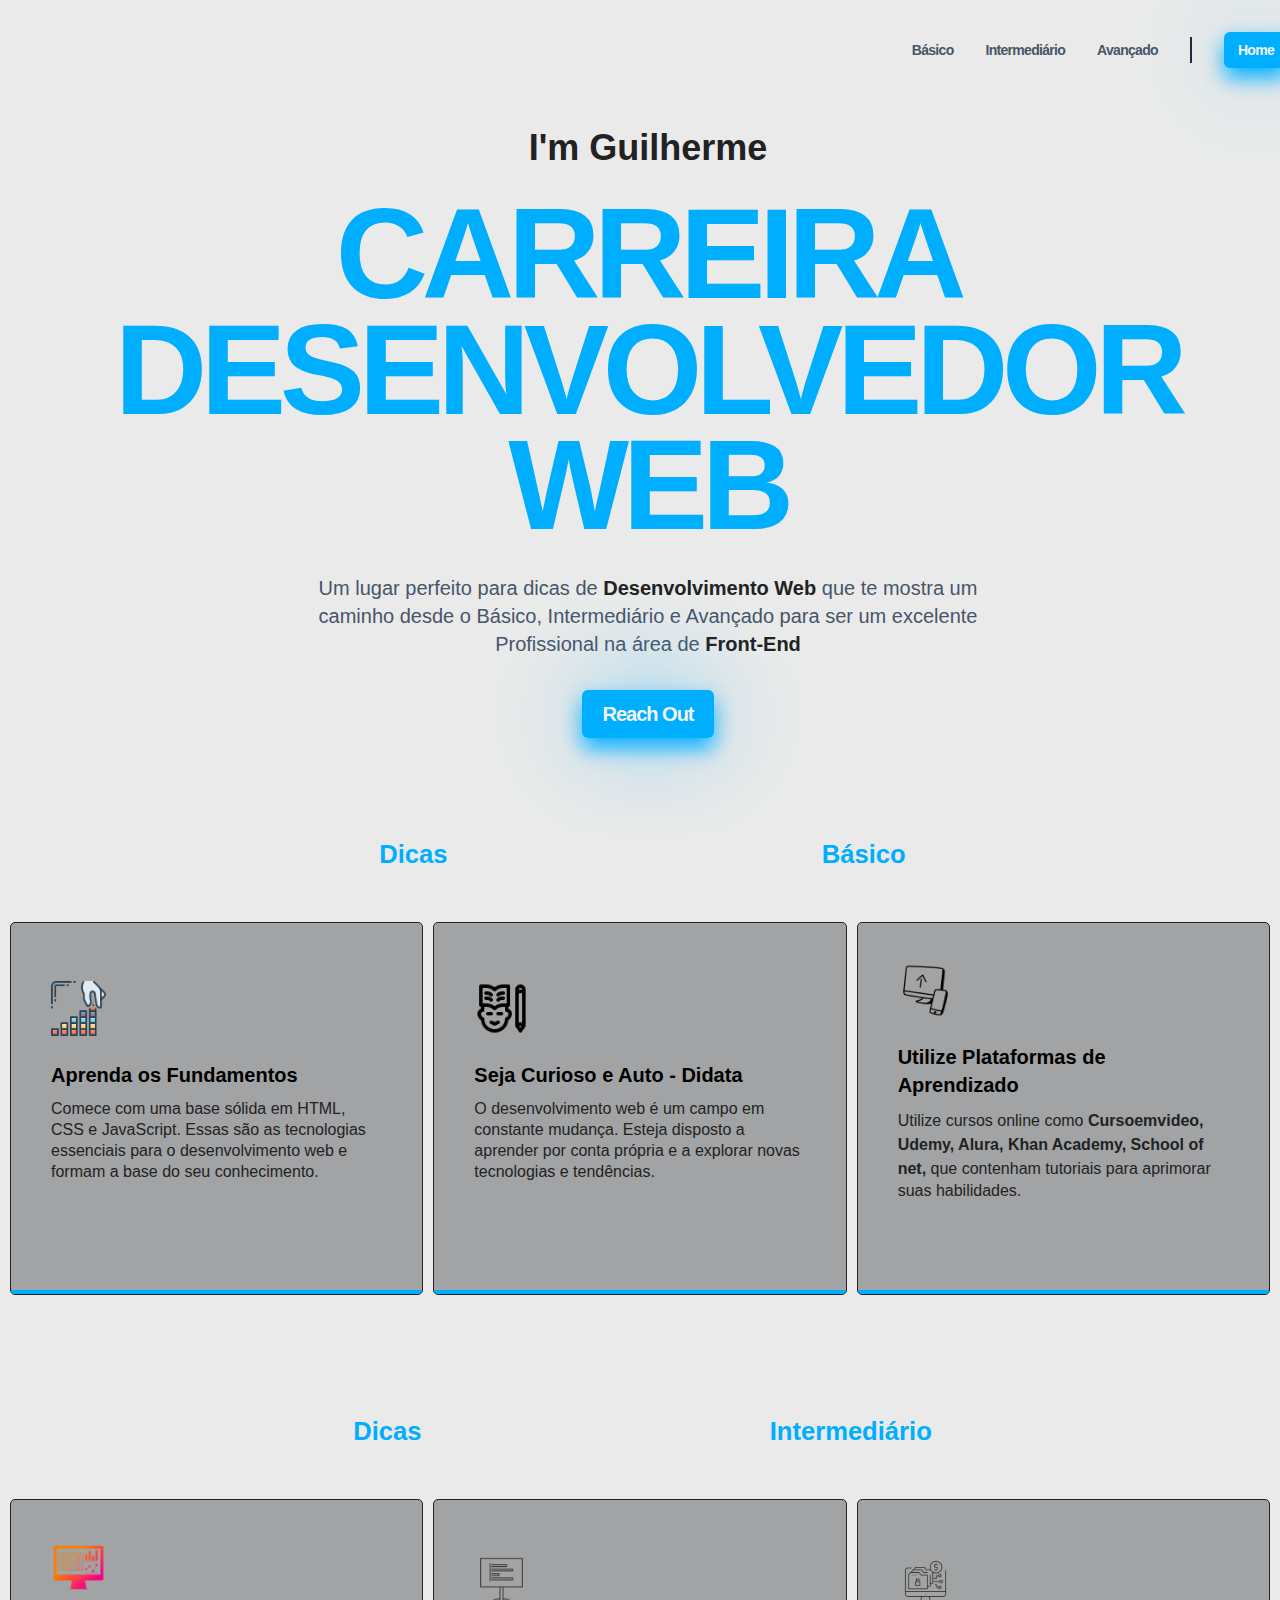
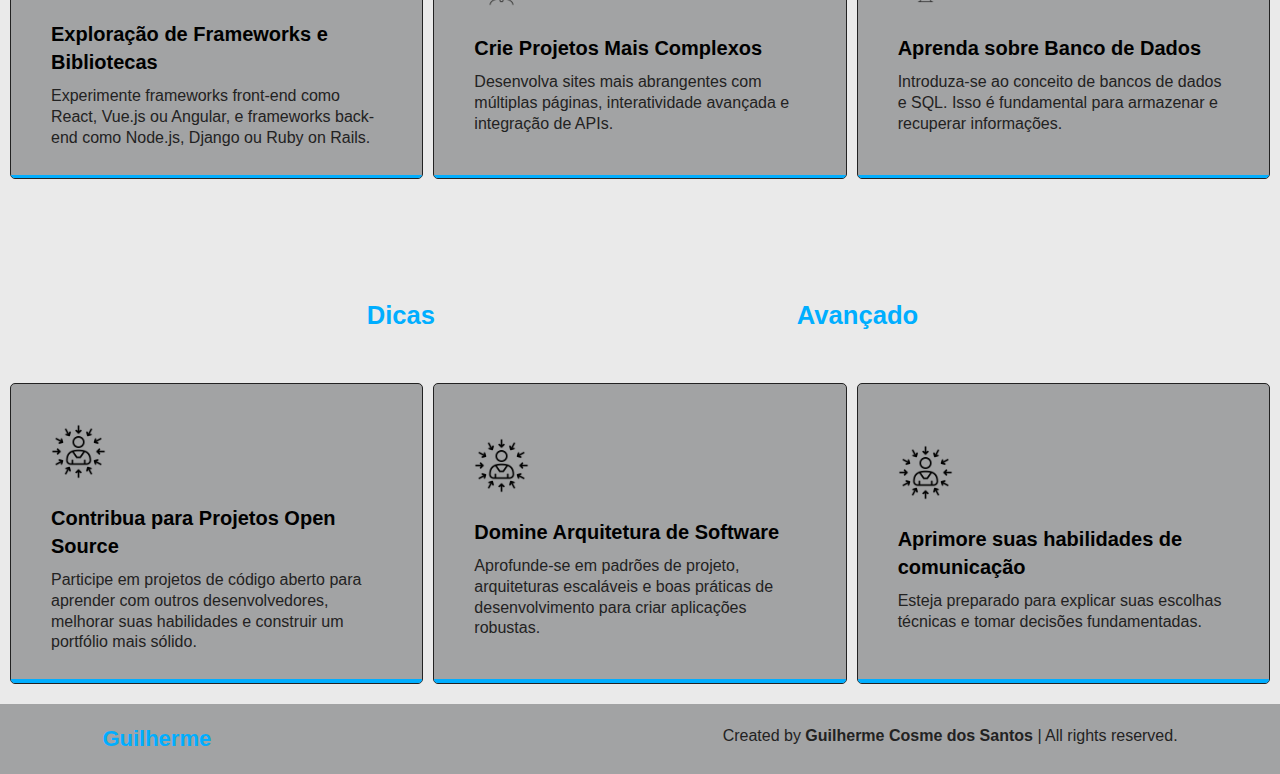
<file: dicas.html>
<!DOCTYPE html>
<html lang="en, pt-br">
<head>
    <meta charset="UTF-8">
    <meta name="viewport" content="width=device-width, initial-scale=1.0">

   

    <link rel="stylesheet" href="dicas.css">
    <title>Carreira</title>
</head>
<body>

<!--   *** Services Section Starts ***   -->
<header class="header container" >
    <nav>
      <ul class="header__menu">
        <li>
          <a class="header__link" href="#basico">Básico</a>
        </li>
        <li>
          <a class="header__link" href="#intermediario">Intermediário</a>
        </li>
        <li>
          <a class="header__link" href="#avancado">Avançado</a>
        </li>
        <li class="header__line"></li>
        
        <li>
          <a class="header__resume btn" href="#home">Home</a>
        </li>
      </ul>
      
    </nav>
  </header>
  <!-- Mobile Navigation -->
  <div class="mobile-nav">
    <nav>
      <ul class="mobile-nav__menu">
        <li>
          <a class="mobile-nav__link" href="#about">Básico</a>
        </li>
        <li>
          <a class="mobile-nav__link" href="#featured">Intermediário</a>
        </li>
        <li>
          <a class="mobile-nav__link" href="#contact">Avançado</a>
        </li>
        
        <li class="mobile-nav__link-line"></li>
        
        <li>
          <a class="mobile-nav__btn btn" href="#"></a>
        </li>
      </ul>
    </nav>
  </div>
  <!-- End of Mobile Navigation -->
  <main>
    <section class="hero container">
      
      <h2 class="hero__subtitle">I'm Guilherme </h2>
      <h1 class="hero__title">
        CARREIRA <br />
        DESENVOLVEDOR WEB
      </h1>
      <p class="hero__description">
        Um lugar perfeito para dicas de <strong>Desenvolvimento Web </strong> 
        que te mostra um caminho desde o Básico, Intermediário e Avançado para ser um excelente Profissional na área de <strong>Front-End</strong>
        
      </p>
      <a class="hero__btn btn" href="#">Reach out</a>
    </section>

   </main>

   <section class="services reusable" id="basico">
	
	<!--   === Headings Text Starts ===   -->
	<header class="headings"   >
		<h1>Dicas</h1>
		<h1>Básico</h1>
		
	</header>
	<!--   === Headings Text Ends ===   -->

	<!--   === Tecnologias Box Container Starts ===   -->
	<div class="services-container" >
		
		<div class="service-box">
			<div class="icon-wrapper">
				<img src="img/fundamental_icon.png" alt="">
			</div>
			<h2>Aprenda os Fundamentos</h2>
			<p>Comece com uma base sólida em HTML, CSS e JavaScript. Essas são as tecnologias essenciais para o desenvolvimento web e formam a base do seu conhecimento.</p>
			<a href="" class="btn-service" target="_blank">Read More</a>
		</div>

		<div class="service-box">
			<div class="icon-wrapper">
				<img src="img/autodidact_icon.png" alt="">
			</div>
			<h2>Seja Curioso e Auto - Didata</h2>
			<p>O desenvolvimento web é um campo em constante mudança. Esteja disposto a aprender por conta própria e a explorar novas tecnologias e tendências.</p>
			<a href="" class="btn-service" target="_blank">Read More</a>
		</div>

		<div class="service-box">
			<div class="icon-wrapper">
				<img src="img/platforms_icon.png" alt="">
			</div>
			<h2>Utilize Plataformas de Aprendizado</h2>
			<p>Utilize cursos online como <strong>Cursoemvideo, Udemy, Alura, Khan Academy, School of net,</strong> que contenham tutoriais para aprimorar suas habilidades.</p>

            <a href="" class="btn-service" target="_blank">Read More</a>
		</div>

	</div>
	<!--   ===  Box Container Ends ===   -->
</section>

<section class="services reusable" id="intermediario">
	
	<!--   === Headings Text Starts ===   -->
	<header class="headings " >
		<h1>Dicas</h1>
		<h1>Intermediário</h1>
		
	</header>
	<!--   === Headings Text Ends ===   -->

	<!--   === Tecnologias Box Container Starts ===   -->
	<div class="services-container">
		
		<div class="service-box">
			<div class="icon-wrapper">
				<img src="img/frameworks_icon.png" alt="">
			</div>
			<h2>Exploração de Frameworks e Bibliotecas</h2>
			<p>Experimente frameworks front-end como React, Vue.js ou Angular, e frameworks back-end como Node.js, Django ou Ruby on Rails.</p>
			
		</div>

		<div class="service-box">
			<div class="icon-wrapper">
				<img src="img/projection_icon.png" alt="">
			</div>
			<h2>Crie Projetos Mais Complexos</h2>
			<p>Desenvolva sites mais abrangentes com múltiplas páginas, interatividade avançada e integração de APIs.</p>
			
		</div>

		<div class="service-box">
			<div class="icon-wrapper">
				<img src="img/internet_icon.png" alt="">
			</div>
			<h2>Aprenda sobre Banco de Dados</h2>
			<p>Introduza-se ao conceito de bancos de dados e SQL. Isso é fundamental para armazenar e recuperar informações.</p>

            
		</div>

	</div>
	<!--   ===  Box Container Ends ===   -->
</section>

<section class="services reusable" id="avancado">
	
	<!--   === Headings Text Starts ===   -->
	<header class="headings ">
		<h1>Dicas</h1>
		<h1>Avançado</h1>
		
	</header>
	<!--   === Headings Text Ends ===   -->

	<!--   === Tecnologias Box Container Starts ===   -->
	<div class="services-container">
		
		<div class="service-box">
			<div class="icon-wrapper">
				<img src="img/client_icon.png" alt="">
			</div>
			<h2>Contribua para Projetos Open Source</h2>
			<p>Participe em projetos de código aberto para aprender com outros desenvolvedores, melhorar suas habilidades e construir um portfólio mais sólido.</p>
			
		</div>

		<div class="service-box">
			<div class="icon-wrapper">
				<img src="img/client_icon.png" alt="">
			</div>
			<h2>Domine Arquitetura de Software</h2>
			<p>Aprofunde-se em padrões de projeto, arquiteturas escaláveis e boas práticas de desenvolvimento para criar aplicações robustas.</p>
			
		</div>

		<div class="service-box">
			<div class="icon-wrapper">
				<img src="img/client_icon.png" alt="">
			</div>
			<h2>Aprimore suas habilidades de comunicação</h2>
			<p>Esteja preparado para explicar suas escolhas técnicas e tomar decisões fundamentadas.</p>

            
		</div>

	</div>
	<!--   ===  Box Container Ends ===   -->
</section>

<!--   *** Footer Section Starts ***   -->
<section class="page-footer">
	
	<footer class="footer-contents">
		<a href="#">Guilherme</a>
		<p>Created by <span>Guilherme Cosme dos Santos</span> | All rights reserved.</p>
	</footer>
	
</section>
<!--   *** Footer Section Ends ***   -->




    <script src="script.js"></script>


</body>
</html>
</file>
<file: dicas.css>
:root {
    --clr-dark: #070a13;
    --clr-light: #f1f5f9;
    --clr-slate400: #94a3b8;
    --clr-slate600: #475569;
    --clr-slate800: #1e293b;
    --clr-rose: #e11d48;
    --clr-indigo: #4f46e5;
  
    
  
    /* sizes */
    --size-xxs: 0.5rem;
    --size-xs: 0.75rem;
    --size-sm: 0.875rem;
    --size-base: 1rem;
    --size-lg: 1.125rem;
    --size-xl: 1.25rem;
    --size-2xl: 1.5rem;
    --size-3xl: 1.875rem;
    --size-4xl: 2.25rem;
    --size-5xl: 3rem;
    --size-6xl: 3.75rem;
    --size-7xl: 4.5rem;
    --size-8xl: 6rem;
    --size-9xl: 8rem;
    --size-10xl: 10rem;
  }
  
  * {
    margin: 0;
    line-height: calc(1em + 0.5rem);
  }
  
  html {
    scroll-behavior: smooth;
  }
  
  .light-mode {
    --clr-light: #070a13;
    --clr-dark: #f1f5f9;
    --clr-slate400: #1e293b;
    --clr-slate600: #1e293b;
    --clr-slate800: #1e293b;
  }
  
  body {
    font-family: 'General Sans', sans-serif;
    background-color: #eaeaea;
    color: var(--clr-light);
  }
  
  img,
  picture,
  video,
  canvas,
  svg {
    display: block;
    max-width: 100%;
    user-select: none;
  }
  
  button {
    display: inline-block;
    padding: 0;
    border: none;
    background: none;
    cursor: pointer;
    color: inherit;
  }
  
  a {
    color: rgb(0, 174, 255);
  }
  
  strong {
    color: #222;
  }
  
  /* Scrollbar */
  body::-webkit-scrollbar {
    width: 8px;
  }
  
  body::-webkit-scrollbar-track {
    box-shadow: inset 0 0 0 rgba(0, 0, 0, 0);
  }
  
 

.header {
    display: flex;
    justify-content: flex-end;
    align-items: center;
    padding-top: 2rem;
    padding-bottom: 2rem;
    position: relative;
    z-index: 9999;
  }
  
  .header__menu {
    display: none;
  }
  
  .header__bars {
    width: var(--size-2xl);
    height: var(--size-2xl);
    display: block;
  }
  
  /* xs */
  /* @media (min-width: 475px) {} */
  
  /* sm */
  /* @media (min-width: 640px) {} */
  
  /* md */
  @media (min-width: 768px) {
    .header__menu {
      display: flex;
      align-items: center;
      list-style: none;
      padding: 0;
      gap: 2em;
    }
  
    .header__link {
      font-size: var(--size-xs);
      text-decoration: none;
      font-weight: 600;
      color: var(--clr-slate600);
      letter-spacing: -0.05em;
      transition: color 0.3s;
    }
  
    .header__link:hover {
      color: rgb(0, 174, 255);
    }
  
    .header__line {
      border: 1px solid var(--clr-slate800);
      padding-top: 1.5em;
    }
  
    .header__sun {
      display: block;
      color: var(--clr-slate600);
      width: var(--size-base);
      height: var(--size-base);
    }
  
    .header__resume {
      font-size: var(--size-xs);
    }
  
    .header__bars {
      display: none;
    }
  }
  
  /* lg */
  @media (min-width: 1024px) {
    .header__link {
      font-size: var(--size-sm);
    }
  
    .header__sun {
      width: var(--size-xl);
      height: var(--size-xl);
    }
  
    .header__resume {
      font-size: var(--size-sm);
    }
  }



  .mobile-nav {
    position: absolute;
    top: 0;
    left: 0;
    z-index: 999;
    width: 100%;
    height: 100%;
    background-color: var(--clr-dark);
    display: none;
    justify-content: center;
    align-items: center;
    text-align: center;
  }
  
  .mobile-nav__menu {
    list-style: none;
    padding: 0;
    display: flex;
    flex-direction: column;
    justify-content: center;
    align-items: center;
    gap: 1rem;
  }
  
  .mobile-nav__link {
    font-size: var(--size-sm);
    text-decoration: none;
    font-weight: 600;
    color: var(--clr-slate600);
    letter-spacing: -0.05em;
    transition: color 0.3s;
  }
  
  .mobile-nav__link:hover {
    color: rgb(0, 174, 255);
  }
  
  .mobile-nav__link-line {
    border: 1px solid var(--clr-slate800);
    padding-right: 1.5em;
  }
  
  .mobile-nav__sun {
    display: block;
    width: var(--size-xl);
    height: var(--size-xl);
    color: var(--clr-slate600);
  }
  
  .mobile-nav__btn {
    font-size: var(--size-sm);
  }



  .hero {
    text-align: center;
    display: flex;
    flex-direction: column;
    justify-content: center;
    align-items: center;
    gap: 1rem;
    margin-top: 2rem;
  }
  
  .hero__img {
    border-radius: 50%;
    width: 6rem;
    height: 6rem;
  }
  
  .hero__subtitle {
    color: #222;
    font-size: var(--size-base);
    line-height: 0.9;
  }
  
  .hero__title {
    color: rgb(0, 174, 255);
    text-transform: uppercase;
    font-size: var(--size-4xl);
    letter-spacing: -0.05em;
    line-height: 0.9;
  }
  
  .hero__description {
    max-width: 60ch;
    font-size: var(--size-sm);
    color: var(--clr-slate600);
  }
  
  .hero__btn {
    text-transform: capitalize;
    font-size: var(--size-sm);
  }
  
  /* xs */
  @media (min-width: 475px) {
    .hero {
      gap: 1.5rem;
    }
  
    .hero__img {
      width: 6.5rem;
      height: 6.5rem;
    }
  
    .hero__subtitle {
      font-size: var(--size-lg);
    }
  
    .hero__title {
      font-size: var(--size-5xl);
    }
  
    .hero__description {
      font-size: var(--size-base);
    }
  
    .hero__btn {
      font-size: var(--size-base);
    }
  }
  
  /* sm */
  /* @media (min-width: 640px) {} */
  
  /* md */
  /* @media (min-width: 768px) {} */
  
  /* lg */
  @media (min-width: 1024px) {
    .hero__img {
      width: 8rem;
      height: 8rem;
    }
  
    .hero__subtitle {
      font-size: var(--size-2xl);
    }
  
    .hero__title {
      font-size: var(--size-7xl);
    }
  
    .hero__description {
      font-size: var(--size-lg);
    }
  
    .hero__btn {
      font-size: var(--size-lg);
    }

   
  }
  
  /* xl */
  @media (min-width: 1280px) {
    .hero {
      gap: 2rem;
    }
  
    .hero__img {
      width: 10rem;
      height: 10rem;
    }
  
    .hero__subtitle {
      font-size: var(--size-4xl);
    }
  
    .hero__title {
      font-size: var(--size-9xl);
    }
  
    .hero__description {
      font-size: var(--size-xl);
    }
  
    .hero__btn {
      font-size: var(--size-xl);
    }
  }




  .btn {
    display: inline-block;
    font-weight: 600;
    text-decoration: none;
    letter-spacing: -0.05em;
    background-color: rgb(0, 174, 255);
    color: #f1f5f9;
    padding: 0.5em 1em;
    border-radius: 6px;
    box-shadow: 0 10px 20px rgb(0, 174, 255),
      0 6px 6px , 0 0 100px -10px rgb(0, 174, 255);
    transition: transform 0.3s, box-shadow 0.3s;
  }
  
  .btn:hover {
    transform: translateY(-3px);
    box-shadow: 0 14px 28px rgb(0, 174, 255),
      0 10px 10px rgb(0, 174, 255), 0 0 120px -10px;
  }
  
  .container {
    width: 100%;
    margin-left: auto;
    margin-right: auto;
    padding-left: 0.5rem;
    padding-right: 0.5rem;
  }
  
  .section {
    margin-top: 5rem;
  }
  
 




  /*   Services Section Styling Starts   */

  .headings {
    display: flex;
    justify-content: space-evenly;
    align-items: center;
    padding-top: 100px;
    padding-bottom: 50px;
    margin-left: 5px;
    
 }
 
 .headings  h1 {
   font-size: 1.6rem;
   font-weight: 600;
   color: rgb(0, 174, 255);
   
 }




  
.services .services-container{
  
	display: grid;
	flex-wrap: wrap;
	grid-template-columns: 1fr 1fr 1fr;
    gap: 10px;
      
    padding-left: 10px;
    padding-right: 10px;
}
.services-container .service-box{
	position: relative;
	display: flex;
	flex-direction: column;
	justify-content: center;
	align-items: flex-start;
	flex-basis: 32%;
	padding: 40px 40px 30px;
    
	background-color:  rgba(52, 56, 59, 0.397);
	border: 1px solid #222;
	border-radius: 5px;
	margin-bottom: 20px;
	overflow: hidden;
	cursor: pointer;
	transition: 0.4s;
	z-index: 1;
}
.service-box .icon-wrapper{
	position: relative;
	font-size: 30px;
	width: 55px;
	height: 55px;
	border-radius: 50%;
	display: flex;
	justify-content: center;
	align-items: center;
	margin-bottom: 10px;
	transition: 0.3s;
	z-index: 3;
}
.service-box .icon-wrapper i{
	font-size: 24px;
	
	transition: 0.3s;
}
.service-box h2{
	padding: 15px 0px 10px;
	color: black;
	font-size: 20px;
	transition: 0.3s;
}
.service-box p{
	color: #222;
	line-height: 1.3;
	transition: 0.3s;
}




.services-container .service-box::after{
	position: absolute;
	content: '';
	width: 100%;
	height: 1.3%;
	background-color: rgb(0, 174, 255);
	left: 0%;
	bottom: 0%;
	z-index: -1;
	transition: all 0.4s cubic-bezier(0.69, 0.05, 0, 0.97);
}
.services-container .service-box:hover::after{
	height: 100%;
}
.services-container .service-box:hover{
	transform: translateY(-2px);
	box-shadow: 0px 0px 12px 0px rgba(0,0,0,0.15);
}

.services-container .service-box:hover.service-box .icon-wrapper i{
	color: #eaeaea;
}
.services-container .service-box:hover.service-box h2{
	color: #eaeaea;
}
.services-container .service-box:hover.service-box p{
	color: black;
}
.services-container .service-box:hover.service-box h3{
	color: #e3e3e8;
}

.btn-service{
  display: inline-block;
  padding: 10px 28px;
  margin-top: 15px;
  background-color: rgb(0, 174, 255);
  border: 2px solid rgb(0, 174, 255);
  border-radius: 15px;
  box-shadow: 0 0 10px rgba(0, 0, 0, .1);
  font-size: 16px;
  color: #eaeaea;
  letter-spacing: 1px;
  text-decoration: none;
  font-weight: 600;
  transition: .5s;
  opacity: 0;
  animation: slideLeft 300ms ease forwards;
  animation-delay: 2s;
}

.btn-service:hover {
  background: transparent;
  color: #eaeaea;
  background-color: rgb(0, 174, 255);
  border: 2px solid #eaeaea;
  border-radius: 15px;
  box-shadow: 0 0 10px rgba(0, 0, 0, .1);

}

/*   Categories Section Styling Ends   */


/*   *** Footer Section Styling Starts ***   */
.page-footer{
	
	padding: 20px 8%;
	background-color: rgba(52, 56, 59, 0.397);
}
.page-footer .footer-contents{
	display: flex;
	justify-content: space-between;
	text-align-last: center;
    
}
.footer-contents a{
	text-decoration: none;
	font-size: 22px;
	font-weight: 700;
}
.footer-contents p{
	font-size: 16px;
	color: #222;
}
.footer-contents p span{

	font-weight: bold;
}
/*   *** Footer Section Styling Ends ***   */






  
  


  
  /* xs */
  @media (min-width: 475px) {
    .container {
      max-width: 475px;
    }

  }
  
  /* sm */
  @media (min-width: 640px) {
    .container {
      max-width: 640px;
    }
  }
  
  /* md */
  @media (max-width: 768px) {
    .container {
      max-width: 768px;
    }

      
.services .services-container{
  
	display: inline;
	flex-wrap: wrap;
	justify-content: space-between;
	gap: 10px;
    padding-left: 10px;

    
    
}

   

    
  }
  
  /* lg */
  @media (max-width: 1024px) {
    .container {
      max-width: 1024px;
    }
  
    .section {
      margin-top: 10rem;
    }

    .services .services-container{
  
        display: inline;
        flex-wrap: wrap;
        justify-content: space-between;
        gap: 10px;
        
    }

    

    
    
  }
  
  /* xl */
  @media (min-width: 1280px) {
    .container {
      max-width: 1280px;
    }
  }
  
  /* 2xl */
  @media (min-width: 1536px) {
    .container {
      max-width: 1536px;
    }
  }
</file>
